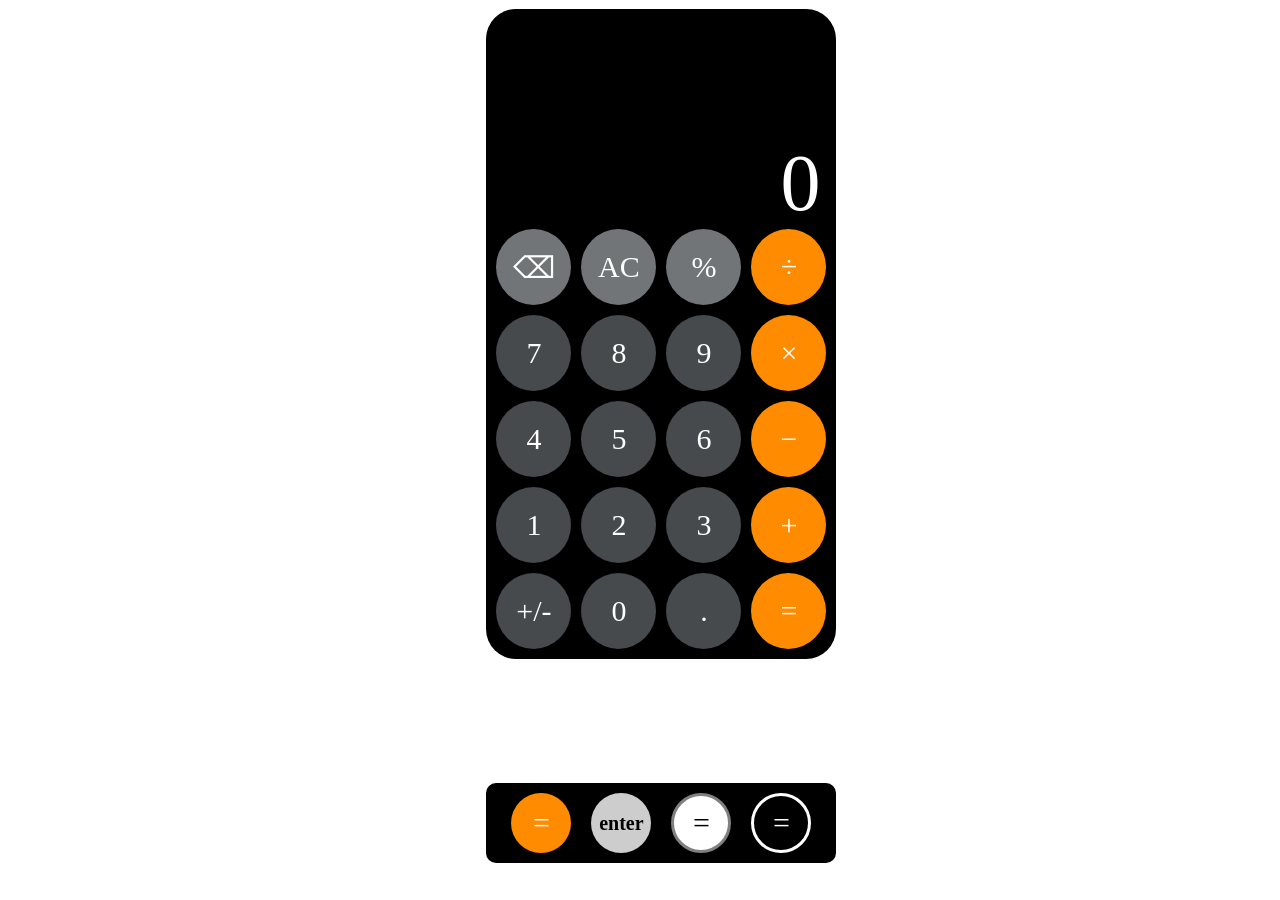
<file: index.html>
<html>
<head>
	<title>Calculator</title>
	<link rel="stylesheet" href="calculator.css">
	<script src="calculator.js" defer></script>
</head>
<body>
	<div id="calculatorBox">
		<div id="displayBox">
			<div id="displayScreen">
				0
			</div>
		</div>
		<div id="buttonBox">
			<div class="calculatorButtons operators ti-only" 
			    style="--icon: url('Images/Buttons TI84/y=.png')">
			</div>
			<div class="calculatorButtons operators ti-only" 
			    style="--icon: url('Images/Buttons TI84/window.png')">
			</div>
			<div class="calculatorButtons operators ti-only" 
			    style="--icon: url('Images/Buttons TI84/zoom.png')">
			</div>
			<div class="calculatorButtons operators ti-only" 
			    style="--icon: url('Images/Buttons TI84/trace.png')">
			</div>
			<div class="calculatorButtons operators ti-only" 
			    style="--icon: url('Images/Buttons TI84/graph.png')">
			</div>
			<div class="calculatorButtons others ti-only" 
			    style="--icon: url('Images/Buttons TI84/2nd.png')" onclick="this.style.filter = 'brightness(80%)'; second = 'true'">
			</div>
			<div class="calculatorButtons utility ti-only" 
			    style="--icon: url('Images/Buttons TI84/mode.png')">
			</div>
			<div class="calculatorButtons utility ti-only"
			    style="--icon: url('Images/Buttons TI84/del.png')" onclick="typer('delete')">
			</div>
			<div class="calculatorButtons ti-only arrowPad" style="--icon: url('Images/Buttons TI84/arrowPad.png');">
			</div>
			<div class="calculatorButtons others ti-only" 
			    style="--icon: url('Images/Buttons TI84/alpha.png')">
			</div>
			<div class="calculatorButtons utility ti-only" 
			    style="--icon: url('Images/Buttons TI84/X,T,θ,n.png')">
			</div>
			<div class="calculatorButtons utility ti-only" 
			    style="--icon: url('Images/Buttons TI84/stat.png')">
			</div>
			<div class="calculatorButtons utility ti-only" 
			    style="--icon: url('Images/Buttons TI84/math.png')">
			</div>
			<div class="calculatorButtons utility ti-only" 
			    style="--icon: url('Images/Buttons TI84/apps.png')">
			</div>
			<div class="calculatorButtons utility ti-only" 
			    style="--icon: url('Images/Buttons TI84/prgm.png')">
			</div>
			<div class="calculatorButtons utility ti-only" 
			    style="--icon: url('Images/Buttons TI84/vars.png')">
			</div>
			<div class="calculatorButtons utility ti-only" 
			    style="--icon: url('Images/Buttons TI84/clear.png')" onclick="clearCalc()">
			</div>
			<div class="calculatorButtons utility ti-only" 
			    style="--icon: url('Images/Buttons TI84/x^-1.png')">
			</div>
			<div class="calculatorButtons utility ti-only" 
			    style="--icon: url('Images/Buttons TI84/sin.png')">
			</div>
			<div class="calculatorButtons utility ti-only" 
			    style="--icon: url('Images/Buttons TI84/cos.png')">
			</div>
			<div class="calculatorButtons utility ti-only" 
			    style="--icon: url('Images/Buttons TI84/tan.png')">
			</div>
			<div class="calculatorButtons utility ti-only" 
			    style="--icon: url('Images/Buttons TI84/^.png')" onclick="operationHandling('exponent')">
			</div>
			<div class="calculatorButtons utility ti-only" 
			    style="--icon: url('Images/Buttons TI84/x^2.png')" onclick="if (second === 'false') {special('square')} else {special('sqrt')}">
			</div>
			<div class="calculatorButtons utility ti-only" 
			    style="--icon: url('Images/Buttons TI84/,.png')">
			</div>
			<div class="calculatorButtons utility ti-only" 
			    style="--icon: url('Images/Buttons TI84/(.png')">
			</div>
			<div class="calculatorButtons utility ti-only" 
			    style="--icon: url('Images/Buttons TI84/).png')">
			</div>

			<div class="calculatorButtons operators ti-only" 
			    style="--icon: url('Images/Buttons TI84/÷.png')" onclick="operationHandling('divide')">
			</div>
			<div class="calculatorButtons utility ti-only" 
			    style="--icon: url('Images/Buttons TI84/log.png')">
			</div>
			<div class="calculatorButtons numbers ti-only" 
			    style="--icon: url('Images/Buttons TI84/7.png')" onclick="typer('7')">
			</div>
			<div class="calculatorButtons numbers ti-only" 
			    style="--icon: url('Images/Buttons TI84/8.png')" onclick="typer('8')">
			</div>
			<div class="calculatorButtons numbers ti-only" 
			    style="--icon: url('Images/Buttons TI84/9.png')" onclick="typer('9')">
			</div>
			<div class="calculatorButtons operators ti-only" 
			    style="--icon: url('Images/Buttons TI84/×.png')" onclick="operationHandling('multiply')">
			</div>
			<div class="calculatorButtons utility ti-only" 
			    style="--icon: url('Images/Buttons TI84/ln.png')">
			</div>
			<div class="calculatorButtons numbers ti-only" 
			    style="--icon: url('Images/Buttons TI84/4.png')" onclick="typer('4')">
			</div>
			<div class="calculatorButtons numbers ti-only" 
			    style="--icon: url('Images/Buttons TI84/5.png')" onclick="typer('5')">
			</div>
			<div class="calculatorButtons numbers ti-only" 
			    style="--icon: url('Images/Buttons TI84/6.png')" onclick="typer('6')">
			</div>
			<div class="calculatorButtons operators ti-only" 
			    style="--icon: url('Images/Buttons TI84/−.png')" onclick="operationHandling('subtract')">
			</div>
			<div class="calculatorButtons utility ti-only" 
			    style="--icon: url('Images/Buttons TI84/sto.png')">
			</div>
			<div class="calculatorButtons numbers ti-only" 
			    style="--icon: url('Images/Buttons TI84/1.png')" onclick="typer('1')">
			</div>
			<div class="calculatorButtons numbers ti-only" 
			    style="--icon: url('Images/Buttons TI84/2.png')" onclick="typer('2')">
			</div>
			<div class="calculatorButtons numbers ti-only" 
			    style="--icon: url('Images/Buttons TI84/3.png')" onclick="typer('3')">
			</div>
			<div class="calculatorButtons operators ti-only" 
			    style="--icon: url('Images/Buttons TI84/+.png')" onclick="operationHandling('add')">
			</div>
			<div class="calculatorButtons utility ti-only" 
			    style="--icon: url('Images/Buttons TI84/on.png')">
			</div>
			<div class="calculatorButtons numbers ti-only" 
			    style="--icon: url('Images/Buttons TI84/0.png')" onclick="typer('0')">
			</div>
			<div class="calculatorButtons numbers ti-only" 
			    style="--icon: url('Images/Buttons TI84/decimal.png')" onclick="typer('.')">
			</div>
			<div class="calculatorButtons numbers ti-only" 
			    style="--icon: url('Images/Buttons TI84/(-).png')" onclick="if (second === 'false') {special('negative')} else {typer('ans')}">
			</div>
			<div class="calculatorButtons operators ti-only" 
			    style="--icon: url('Images/Buttons TI84/enter.png')" onclick="equals()">
			</div>


			<div class="calculatorButtons numbers light-only dark-only" onclick="typer('1');">1
			</div>
			<div class="calculatorButtons numbers light-only dark-only" onclick="typer('2');">2
			</div>
			<div class="calculatorButtons numbers light-only dark-only" onclick="typer('3');">3
			</div>
			<div class="calculatorButtons operators light-only dark-only" onclick="operationHandling('add')">+
			</div>
			<div class="calculatorButtons operators light-only dark-only" onclick="operationHandling('subtract')">−
			</div>
			<div class="calculatorButtons operators light-only dark-only" onclick="operationHandling('multiply')">×
			</div>
			<div class="calculatorButtons operators light-only dark-only" onclick="operationHandling('divide')">÷
			</div>
			<div class="calculatorButtons numbers light-only dark-only" onclick="typer('4');">4
			</div>
			<div class="calculatorButtons numbers light-only dark-only" onclick="typer('5');">5
			</div>
			<div class="calculatorButtons numbers light-only dark-only" onclick="typer('6');">6
			</div>
			<div class="calculatorButtons utility light-only dark-only" onclick="operationHandling('modulo');">%
			</div>
			<div class="calculatorButtons numbers light-only dark-only" onclick="special('negative')">+/-
			</div>
			<div class="calculatorButtons utility light-only dark-only" style="background-color: gray;" onclick="typer('delete');">⌫
			</div>
			<div class="calculatorButtons utility light-only dark-only" style="background-color: gray;" onclick="clearCalc();">AC
			</div>
			<div class="calculatorButtons numbers light-only dark-only" onclick="typer('7');">7
			</div>
			<div class="calculatorButtons numbers light-only dark-only" onclick="typer('8');">8
			</div>
			<div class="calculatorButtons numbers light-only dark-only" onclick="typer('9');">9
			</div>
			<div class="calculatorButtons numbers light-only dark-only" onclick="typer('0');">0
			</div>
			<div class="calculatorButtons numbers light-only dark-only" onclick="typer('.');">.
			</div>
			<div class="calculatorButtons light-only dark-only" style="background-color: gray;" onclick="equals()">=
			</div>
			<div class="calculatorButtons utility light-only dark-only" style="background-color: gray;" onclick="typer('ans')">ans
			</div>
			<div class="calculatorButtons blank light-only dark-only"></div><div class="calculatorButtons blank light-only dark-only"></div><div class="calculatorButtons blank light-only dark-only"></div><div class="calculatorButtons blank light-only dark-only"></div><div class="calculatorButtons blank light-only dark-only"></div><div class="calculatorButtons blank light-only dark-only"></div><div class="calculatorButtons blank light-only dark-only"></div>
			<div class="calculatorButtons utility light-only dark-only" onclick="operationHandling('exponent')">^
			</div>
			<div class="calculatorButtons utility light-only dark-only" onclick="special('square')">x²
			</div>
			<div class="calculatorButtons utility light-only dark-only" onclick="special('sqrt')">√
			</div>


			<div class="calculatorButtons utility apple-only" onclick="typer('delete');">⌫
			</div>
			<div class="calculatorButtons utility apple-only" onclick="clearCalc();">AC
			</div>
			<div class="calculatorButtons utility apple-only" onclick="operationHandling('modulo');">%
			</div>
			<div class="calculatorButtons operators apple-only" onclick="operationHandling('divide')">÷
			</div>
			<div class="calculatorButtons numbers apple-only" onclick="typer('7');">7
			</div>
			<div class="calculatorButtons numbers apple-only" onclick="typer('8');">8
			</div>
			<div class="calculatorButtons numbers apple-only" onclick="typer('9');">9
			</div>
			<div class="calculatorButtons operators apple-only" onclick="operationHandling('multiply')">×
			</div>
			<div class="calculatorButtons numbers apple-only" onclick="typer('4');">4
			</div>
			<div class="calculatorButtons numbers apple-only" onclick="typer('5');">5
			</div>
			<div class="calculatorButtons numbers apple-only" onclick="typer('6');">6
			</div>
			<div class="calculatorButtons operators apple-only" onclick="operationHandling('subtract')">−
			</div>
			<div class="calculatorButtons numbers apple-only" onclick="typer('1');">1
			</div>
			<div class="calculatorButtons numbers apple-only" onclick="typer('2');">2
			</div>
			<div class="calculatorButtons numbers apple-only" onclick="typer('3');">3
			</div>
			<div class="calculatorButtons operators apple-only" onclick="operationHandling('add')">+
			</div>
			<div class="calculatorButtons numbers apple-only" onclick="special('negative')">+/-
			</div>
			<div class="calculatorButtons numbers apple-only" onclick="typer('0');">0
			</div>
			<div class="calculatorButtons numbers apple-only" onclick="typer('.');">.
			</div>
			<div class="calculatorButtons apple-only" onclick="equals()">=
			</div>
		</div>
	</div>
	<div id="skinSwapper">
		<div class="swapperButtons apple" style="background-color: #FF8B00; color: white;" onclick="document.body.dataset.skin = ''">=</div>
		<div class="swapperButtons ti84" style="background-color: #CDCDCD; color: black;  font-family: 'Helvetica Neue'; font-size: 20px;" onclick="document.body.dataset.skin = 'ti84'">enter</div>
		<div class="swapperButtons light" style="background-color: white; border: 3px gray solid; color: black;" onclick="document.body.dataset.skin = 'light'">=</div>
		<div class="swapperButtons dark" style="background-color: black; border: 3px white solid; color: white;" onclick="document.body.dataset.skin = 'dark'">=</div>
	</div>
</body>
</html>
</file>
<file: calculator.css>
body {
  --calculator-left: 38%;

  --box-bg: black;
  --box-width: 350px;
  --box-radius: 30px;
  --box-border: none;

  --display-box-height: 210px;

  --screen-bg: none;
  --screen-height: 210px;
  --screen-width: 100%;
  --screen-text: white;
  --screen-font: "Inter";
  --screen-font-size: 80px;
  --screen-text-justify: flex-end;
  --screen-text-align: flex-end;
  --screen-top-padding: 0px;
  --screen-left-padding: 5px;
  --screen-border: none;
  --screen-border-radius: none;

  --button-grid-width: 100%;
  --button-grid-height: 440px;

  --numbers-btn-bg: #464A4C;
  --operators-btn-bg: #FF8B00;
  --utility-btn-bg: #717577;
  --btn-text: white;
  --utility-text: white;
  --utility-btn-border: none;
  --button-border: none;

  --apple-display: flex;
  --ti-display: none;
  --light-display: none;
  --dark-display: none;

  --font: "Inter";
  --font-weight: 400;
  --font-size: 30px;

  --grid-cols: 4;
  --grid-rows: 5;
  --grid-gap: 10px;
  --btn-radius: 50%;
}
body[data-skin="ti84"] {
  --calculator-left: 39.5%;

  --box-bg: black;
  --box-width: 310px;
  --box-radius: 10px;
  --box-border: none;

  --display-box-height: 210px;

  --screen-bg: url('Images/display.png');
  --screen-height: 200px;
  --screen-width: 85%;
  --screen-text: black;
  --screen-font: "TICalc";
  --screen-font-size: 25px;
  --screen-text-justify: flex-start;
  --screen-text-align: flex-start;
  --screen-top-padding: 28px;
  --screen-left-padding: 5px;
  --screen-border: none;
  --screen-border-radius: 0px;

  --button-grid-width: 90%;
  --button-grid-height: 440px;

  --numbers-btn-bg: white;
  --operators-btn-bg: #CDCDCD;
  --utility-btn-bg: black;
  --btn-text: black;
  --utility-text: white;
  --utility-btn-border: 1px white solid;
  --button-border: none;

  --apple-display: none;
  --ti-display: flex;
  --light-display: none;
  --dark-display: none;

  --font: "Helvetica Neue";
  --font-weight: 700;

  --grid-cols: 5;
  --grid-rows: 10;
  --grid-gap: 10px;
  --btn-radius: 4px;
  --font-size: 16px;
}
body[data-skin="light"] {
  --calculator-left: 28%;

  --box-bg: white;
  --box-width: 700px;
  --box-radius: 20px;
  --box-border: 3px black solid;

  --display-box-height: 110px;

  --screen-bg: none;
  --screen-height: 50px;
  --screen-width: 90%;
  --screen-text: black;
  --screen-font: "DSEG7 Modern";
  --screen-font-size: 30px;
  --screen-text-justify: flex-start;
  --screen-text-align: center;
  --screen-top-padding: 0px;
  --screen-left-padding: 10px;
  --screen-border: 3px black solid;
  --screen-border-radius: 20px;

  --button-grid-width: 100%;
  --button-grid-height: 510px;

  --numbers-btn-bg: white;
  --operators-btn-bg: white;
  --utility-btn-bg: white;
  --btn-text: black;
  --utility-text: black;
  --utility-btn-border: 3px black solid;
  --button-border: 3px black solid;

  --apple-display: none;
  --ti-display: none;
  --light-display: flex;
  --dark-display: none;

  --font: "Helvetica";
  --font-weight: 400;
  --font-size: 30px;

  --grid-cols: 7;
  --grid-rows: 5;
  --grid-gap: 10px;
  --btn-radius: 10%;
}
body[data-skin="dark"] {
  --calculator-left: 28%;

  --box-bg: black;
  --box-width: 700px;
  --box-radius: 20px;
  --box-border: 3px white solid;

  --display-box-height: 110px;

  --screen-bg: none;
  --screen-height: 50px;
  --screen-width: 90%;
  --screen-text: white;
  --screen-font: "DSEG7 Modern";
  --screen-font-size: 30px;
  --screen-text-justify: flex-start;
  --screen-text-align: center;
  --screen-top-padding: 0px;
  --screen-left-padding: 10px;
  --screen-border: 3px white solid;
  --screen-border-radius: 20px;

  --button-grid-width: 100%;
  --button-grid-height: 510px;

  --numbers-btn-bg: black;
  --operators-btn-bg: black;
  --utility-btn-bg: black;
  --btn-text: white;
  --utility-text: white;
  --utility-btn-border: 3px white solid;
  --button-border: 3px white solid;

  --apple-display: none;
  --ti-display: none;
  --light-display: flex;
  --dark-display: none;

  --font: "Helvetica";
  --font-weight: 400;
  --font-size: 30px;

  --grid-cols: 7;
  --grid-rows: 5;
  --grid-gap: 10px;
  --btn-radius: 10%;
}



#calculatorBox {
	position: absolute;
	display: flex;
	flex-direction: column;
	justify-content: center;
	align-items: center;
	width: var(--box-width);
	height: 650px;
	background-color: var(--box-bg);
	z-index: 1;
	border: var(--box-border);
	border-radius: var(--box-radius);
	top: 1%;
	left: var(--calculator-left);
	overflow: hidden;
}
#displayBox {
	width: 100%;
	height: var(--display-box-height);
	padding-top: 20px;
	display: flex;
	justify-content: center;
	align-items: center;
	box-sizing: border-box;
	background-color: transparent;
	color: var(--screen-text);
}
#displayScreen {
	width: var(--screen-width);
	height: var(--screen-height);
	display: flex;
	justify-content: var(--screen-text-justify);
	align-items: var(--screen-text-align);
	padding-top: var(--screen-top-padding);
	padding-left: var(--screen-left-padding);
	padding-right: 16px;
	box-sizing: border-box;
	border: var(--screen-border);
	border-radius: var(--screen-border-radius);
	font-size: var(--screen-font-size);
	font-family: var(--screen-font);
	background-color: transparent;
	background-image: var(--screen-bg);
	background-size: cover;
  background-position: center;
  background-repeat: no-repeat;
	color: var(--screen-text);
}
#buttonBox {
	height: var(--button-grid-height);
  width: var(--button-grid-width);
  padding: 10px;
  box-sizing: border-box;
  display: grid;
  grid-template-columns: repeat(var(--grid-cols), 1fr);
  grid-template-rows: repeat(var(--grid-rows), 1fr);
  gap: var(--grid-gap);
}
.calculatorButtons {
	width: 100%;
  height: 100%;
  margin: 0;
  display: flex;
  justify-content: center;
  align-items: center;
  background-color: var(--operators-btn-bg);
  border: var(--button-border);
  border-radius: var(--btn-radius);
  font-size: var(--font-size);
  font-family: var(--font);
  font-weight: var(--font-weight);
  color: var(--btn-text);
  user-select: none;
  box-sizing: border-box;
	-webkit-transition: transform 100ms ease-out, filter 100ms ease-out;
	-moz-transition: transform 100ms ease-out, filter 100ms ease-out;
	-ms-transition: transform 100ms ease-out, filter 100ms ease-out;
	-o-transition: transform 100ms ease-out, filter 100ms ease-out;
	transition: transform 100ms ease-out, filter 100ms ease-out;
}
.calculatorButtons.numbers {
  background-color: var(--numbers-btn-bg);
}
.calculatorButtons.utility {
  background-color: var(--utility-btn-bg);
  color: var(--utility-text);
  border: var(--utility-btn-border);
}
.calculatorButtons.other {
	background-color: black;
}
.calculatorButtons:not(.arrowPad):active {
	transform: scale(1.08);
	filter: brightness(120%);
	transition: none;
}
.calculatorButtons:hover {
	cursor: default;
}
.calculatorButtons.apple-only {
	display: var(--apple-display);
}
.calculatorButtons.ti-only {
	display: var(--ti-display);
}
.calculatorButtons.light-only {
	display: var(--light-display);
}
.calculatorButtons.dark-only {
	display: var(--light-display);
}
.calculatorButtons.blank {
	border: none;
}
.calculatorButtons[style*="--icon"] {
  background-image: var(--icon);
  background-repeat: no-repeat;
  background-position: center;
  background-size: cover;
  background-color: transparent;
  color: transparent;
}
.calculatorButtons.arrowPad {
  grid-column: span 2;
  grid-row: span 2;
  background-size: contain;
  background-position: center;
  background-repeat: no-repeat;
  border: none;
}

#skinSwapper {
	position: absolute;
	width: 350px;
	height: 80px;
	background-color: black;
	z-index: 1;
	border-radius: 10px;
	top: 87%;
	left: 38%;
	display: flex;
	justify-content: center;
	align-items: center;
	gap: 20px; 
}
.swapperButtons {
	width: 60px;
	height: 60px;
	background-color: #464A4C;
	border-radius: 30px;
	box-sizing: border-box;
	z-index: 2;
	display: flex;
	justify-content: center;
	align-items: center;
	text-align: center;
	line-height: 60px;
	font-size: 30px;
	font-family: "Inter";
	color: white;
	-webkit-transition: transform 100ms ease-out, filter 100ms ease-out;
	-moz-transition: transform 100ms ease-out, filter 100ms ease-out;
	-ms-transition: transform 100ms ease-out, filter 100ms ease-out;
	-o-transition: transform 100ms ease-out, filter 100ms ease-out;
	transition: transform 100ms ease-out, filter 100ms ease-out;
	user-select: none;
}
.swapperButtons.ti84 {
	font-family: "TICalc";
	font-weight: 700;
}
.swapperButtons:active {
	transform: scale(1.08);
	filter: brightness(120%);
	transition: none;
}
.swapperButtons:hover {
	cursor: default;
}
</file>
<file: Summative.css>
body {
  --calculator-left: 38%;

  --box-bg: black;
  --box-width: 350px;
  --box-radius: 30px;
  --box-border: none;

  --display-box-height: 210px;

  --screen-bg: none;
  --screen-height: 210px;
  --screen-width: 100%;
  --screen-text: white;
  --screen-font: "Inter";
  --screen-font-size: 80px;
  --screen-text-justify: flex-end;
  --screen-text-align: flex-end;
  --screen-top-padding: 0px;
  --screen-left-padding: 5px;
  --screen-border: none;
  --screen-border-radius: none;

  --button-grid-width: 100%;
  --button-grid-height: 440px;

  --numbers-btn-bg: #464A4C;
  --operators-btn-bg: #FF8B00;
  --utility-btn-bg: #717577;
  --btn-text: white;
  --utility-text: white;
  --utility-btn-border: none;
  --button-border: none;

  --apple-display: flex;
  --ti-display: none;
  --light-display: none;
  --dark-display: none;

  --font: "Inter";
  --font-weight: 400;
  --font-size: 30px;

  --grid-cols: 4;
  --grid-rows: 5;
  --grid-gap: 10px;
  --btn-radius: 50%;
}
body[data-skin="ti84"] {
  --calculator-left: 39.5%;

  --box-bg: black;
  --box-width: 310px;
  --box-radius: 10px;
  --box-border: none;

  --display-box-height: 210px;

  --screen-bg: url('Images/display.png');
  --screen-height: 200px;
  --screen-width: 85%;
  --screen-text: black;
  --screen-font: "TICalc";
  --screen-font-size: 25px;
  --screen-text-justify: flex-start;
  --screen-text-align: flex-start;
  --screen-top-padding: 28px;
  --screen-left-padding: 5px;
  --screen-border: none;
  --screen-border-radius: 0px;

  --button-grid-width: 90%;
  --button-grid-height: 440px;

  --numbers-btn-bg: white;
  --operators-btn-bg: #CDCDCD;
  --utility-btn-bg: black;
  --btn-text: black;
  --utility-text: white;
  --utility-btn-border: 1px white solid;
  --button-border: none;

  --apple-display: none;
  --ti-display: flex;
  --light-display: none;
  --dark-display: none;

  --font: "Helvetica Neue";
  --font-weight: 700;

  --grid-cols: 5;
  --grid-rows: 10;
  --grid-gap: 10px;
  --btn-radius: 4px;
  --font-size: 16px;
}
body[data-skin="light"] {
  --calculator-left: 28%;

  --box-bg: white;
  --box-width: 700px;
  --box-radius: 20px;
  --box-border: 3px black solid;

  --display-box-height: 110px;

  --screen-bg: none;
  --screen-height: 50px;
  --screen-width: 90%;
  --screen-text: black;
  --screen-font: "DSEG7 Modern";
  --screen-font-size: 30px;
  --screen-text-justify: flex-start;
  --screen-text-align: center;
  --screen-top-padding: 0px;
  --screen-left-padding: 10px;
  --screen-border: 3px black solid;
  --screen-border-radius: 20px;

  --button-grid-width: 100%;
  --button-grid-height: 510px;

  --numbers-btn-bg: white;
  --operators-btn-bg: white;
  --utility-btn-bg: white;
  --btn-text: black;
  --utility-text: black;
  --utility-btn-border: 3px black solid;
  --button-border: 3px black solid;

  --apple-display: none;
  --ti-display: none;
  --light-display: flex;
  --dark-display: none;

  --font: "Helvetica";
  --font-weight: 400;
  --font-size: 30px;

  --grid-cols: 7;
  --grid-rows: 5;
  --grid-gap: 10px;
  --btn-radius: 10%;
}
body[data-skin="dark"] {
  --calculator-left: 28%;

  --box-bg: black;
  --box-width: 700px;
  --box-radius: 20px;
  --box-border: 3px white solid;

  --display-box-height: 110px;

  --screen-bg: none;
  --screen-height: 50px;
  --screen-width: 90%;
  --screen-text: white;
  --screen-font: "DSEG7 Modern";
  --screen-font-size: 30px;
  --screen-text-justify: flex-start;
  --screen-text-align: center;
  --screen-top-padding: 0px;
  --screen-left-padding: 10px;
  --screen-border: 3px white solid;
  --screen-border-radius: 20px;

  --button-grid-width: 100%;
  --button-grid-height: 510px;

  --numbers-btn-bg: black;
  --operators-btn-bg: black;
  --utility-btn-bg: black;
  --btn-text: white;
  --utility-text: white;
  --utility-btn-border: 3px white solid;
  --button-border: 3px white solid;

  --apple-display: none;
  --ti-display: none;
  --light-display: flex;
  --dark-display: none;

  --font: "Helvetica";
  --font-weight: 400;
  --font-size: 30px;

  --grid-cols: 7;
  --grid-rows: 5;
  --grid-gap: 10px;
  --btn-radius: 10%;
}



#calculatorBox {
	position: absolute;
	display: flex;
	flex-direction: column;
	justify-content: center;
	align-items: center;
	width: var(--box-width);
	height: 650px;
	background-color: var(--box-bg);
	z-index: 1;
	border: var(--box-border);
	border-radius: var(--box-radius);
	top: 1%;
	left: var(--calculator-left);
	overflow: hidden;
}
#displayBox {
	width: 100%;
	height: var(--display-box-height);
	padding-top: 20px;
	display: flex;
	justify-content: center;
	align-items: center;
	box-sizing: border-box;
	background-color: transparent;
	color: var(--screen-text);
}
#displayScreen {
	width: var(--screen-width);
	height: var(--screen-height);
	display: flex;
	justify-content: var(--screen-text-justify);
	align-items: var(--screen-text-align);
	padding-top: var(--screen-top-padding);
	padding-left: var(--screen-left-padding);
	padding-right: 16px;
	box-sizing: border-box;
	border: var(--screen-border);
	border-radius: var(--screen-border-radius);
	font-size: var(--screen-font-size);
	font-family: var(--screen-font);
	background-color: transparent;
	background-image: var(--screen-bg);
	background-size: cover;
  background-position: center;
  background-repeat: no-repeat;
	color: var(--screen-text);
}
#buttonBox {
	height: var(--button-grid-height);
  width: var(--button-grid-width);
  padding: 10px;
  box-sizing: border-box;
  display: grid;
  grid-template-columns: repeat(var(--grid-cols), 1fr);
  grid-template-rows: repeat(var(--grid-rows), 1fr);
  gap: var(--grid-gap);
}
.calculatorButtons {
	width: 100%;
  height: 100%;
  margin: 0;
  display: flex;
  justify-content: center;
  align-items: center;
  background-color: var(--operators-btn-bg);
  border: var(--button-border);
  border-radius: var(--btn-radius);
  font-size: var(--font-size);
  font-family: var(--font);
  font-weight: var(--font-weight);
  color: var(--btn-text);
  user-select: none;
  box-sizing: border-box;
	-webkit-transition: transform 100ms ease-out, filter 100ms ease-out;
	-moz-transition: transform 100ms ease-out, filter 100ms ease-out;
	-ms-transition: transform 100ms ease-out, filter 100ms ease-out;
	-o-transition: transform 100ms ease-out, filter 100ms ease-out;
	transition: transform 100ms ease-out, filter 100ms ease-out;
}
.calculatorButtons.numbers {
  background-color: var(--numbers-btn-bg);
}
.calculatorButtons.utility {
  background-color: var(--utility-btn-bg);
  color: var(--utility-text);
  border: var(--utility-btn-border);
}
.calculatorButtons.other {
	background-color: black;
}
.calculatorButtons:not(.arrowPad):active {
	transform: scale(1.08);
	filter: brightness(120%);
	transition: none;
}
.calculatorButtons:hover {
	cursor: default;
}
.calculatorButtons.apple-only {
	display: var(--apple-display);
}
.calculatorButtons.ti-only {
	display: var(--ti-display);
}
.calculatorButtons.light-only {
	display: var(--light-display);
}
.calculatorButtons.dark-only {
	display: var(--light-display);
}
.calculatorButtons.blank {
	border: none;
}
.calculatorButtons[style*="--icon"] {
  background-image: var(--icon);
  background-repeat: no-repeat;
  background-position: center;
  background-size: cover;
  background-color: transparent;
  color: transparent;
}
.calculatorButtons.arrowPad {
  grid-column: span 2;
  grid-row: span 2;
  background-size: contain;
  background-position: center;
  background-repeat: no-repeat;
  border: none;
}

#skinSwapper {
	position: absolute;
	width: 350px;
	height: 80px;
	background-color: black;
	z-index: 1;
	border-radius: 10px;
	top: 87%;
	left: 38%;
	display: flex;
	justify-content: center;
	align-items: center;
	gap: 20px; 
}
.swapperButtons {
	width: 60px;
	height: 60px;
	background-color: #464A4C;
	border-radius: 30px;
	box-sizing: border-box;
	z-index: 2;
	display: flex;
	justify-content: center;
	align-items: center;
	text-align: center;
	line-height: 60px;
	font-size: 30px;
	font-family: "Inter";
	color: white;
	-webkit-transition: transform 100ms ease-out, filter 100ms ease-out;
	-moz-transition: transform 100ms ease-out, filter 100ms ease-out;
	-ms-transition: transform 100ms ease-out, filter 100ms ease-out;
	-o-transition: transform 100ms ease-out, filter 100ms ease-out;
	transition: transform 100ms ease-out, filter 100ms ease-out;
	user-select: none;
}
.swapperButtons.ti84 {
	font-family: "TICalc";
	font-weight: 700;
}
.swapperButtons:active {
	transform: scale(1.08);
	filter: brightness(120%);
	transition: none;
}
.swapperButtons:hover {
	cursor: default;
}
</file>
